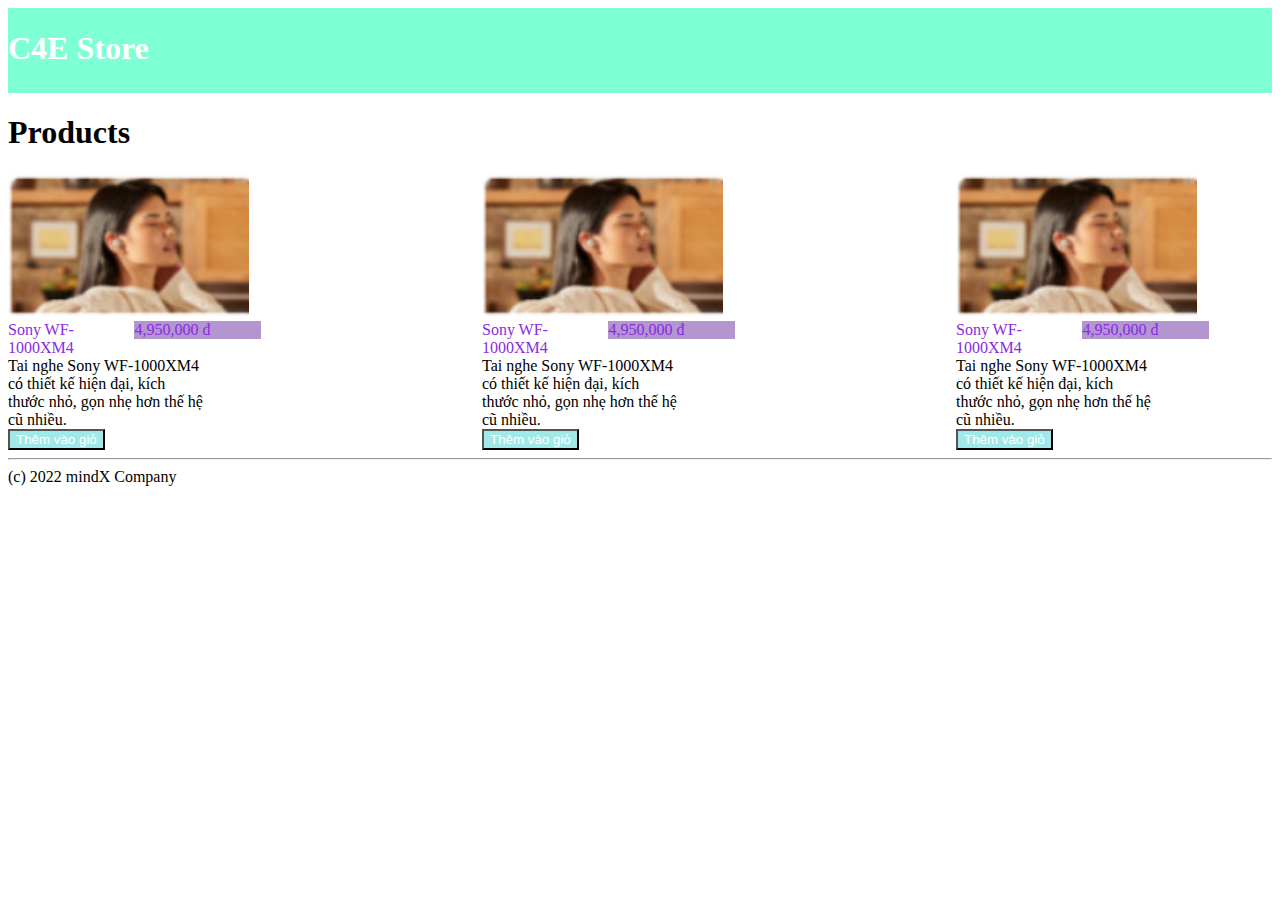
<file: bai4_trenlop/index.html>
<!DOCTYPE html>
<html lang="en">
<head>
    <link rel="stylesheet" href="css/style.css">
    <meta charset="UTF-8">
    <meta http-equiv="X-UA-Compatible" content="IE=edge">
    <meta name="viewport" content="width=device-width, initial-scale=1.0">
    <title>Document</title>
</head>
<body>
    <header>
        <h1>C4E Store</h1>
    </header>
    <main>
     <h1>Products</h1>
     <div class="phanba">
     <div class="main">
        <img src="an.png">
        <div class="xulydongdau">
            <div class="an"><div class="binh">Sony WF-1000XM4</div></div>
            <div class="an"><div class="dang">4,950,000 đ</div></div>
        </div>
        <div class="noidung">Tai nghe Sony WF-1000XM4 có thiết kế hiện đại, kích thước nhỏ, gọn nhẹ hơn thế hệ cũ nhiều.</div>
        <button>Thêm vào giỏ</button>
     </div>
     <div class="main">
        <img src="an.png">
        <div class="xulydongdau">
            <div class="an"><div class="binh">Sony WF-1000XM4</div></div>
            <div class="an"><div class="dang">4,950,000 đ</div></div>
        </div>
        <div class="noidung">Tai nghe Sony WF-1000XM4 có thiết kế hiện đại, kích thước nhỏ, gọn nhẹ hơn thế hệ cũ nhiều.</div>
        <button>Thêm vào giỏ</button>
     </div>
     <div class="main">
        <img src="an.png">
        <div class="xulydongdau">
            <div class="an"><div class="binh">Sony WF-1000XM4</div></div>
            <div class="an"><div class="dang">4,950,000 đ</div></div>
        </div>
        <div class="noidung">Tai nghe Sony WF-1000XM4 có thiết kế hiện đại, kích thước nhỏ, gọn nhẹ hơn thế hệ cũ nhiều.</div>
        <button>Thêm vào giỏ</button>
     </div>
    </div>
     
    </main>
    <hr>
    <footer>
        (c) 2022 mindX Company
    </footer>
</body>
</html>
</file>
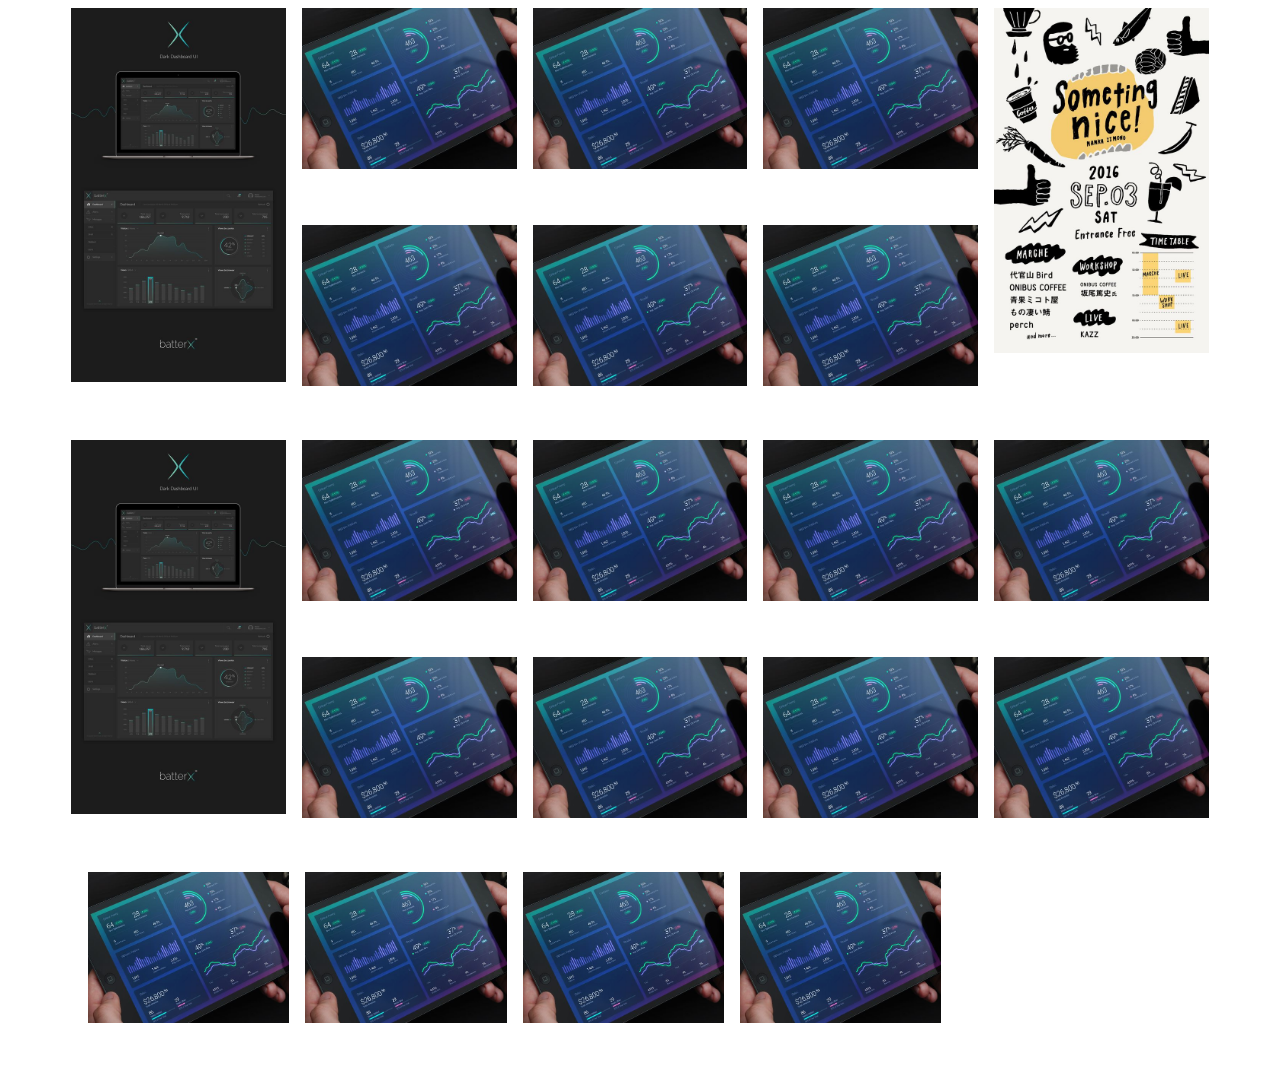
<file: bai4_venha/index.html>
<!DOCTYPE html>
<html lang="en">
<head>
    <link rel="stylesheet" href="css/style.css" />
    <meta charset="UTF-8">
    <meta http-equiv="X-UA-Compatible" content="IE=edge">
    <meta name="viewport" content="width=device-width, initial-scale=1.0">
    <title>Document</title>
</head>
<body>
    <div>

        <div class="an">
            <div class="image">
                <img  src="an.jpg">
            </div>
            <div class="image double-image">
                <img src="dang.jpg">
                <img src="dang.jpg">
            </div>
            <div class="image double-image">
                <img src="dang.jpg">
                <img src="dang.jpg">
            </div>
            <div class="image double-image">
                <img src="dang.jpg">
                <img src="dang.jpg">
            </div>
            <div class="image">
                <img src="binh.jpg">
            </div>
        </div>
        <br><br><br>
        <div class="an">
            <div class="image">
                <img  src="an.jpg">
            </div>
            <div class="image double-image">
                <img src="dang.jpg">
                <img src="dang.jpg">
            </div>
            <div class="image double-image">
                <img src="dang.jpg">
                <img src="dang.jpg">
            </div>
            <div class="image double-image">
                <img src="dang.jpg">
                <img src="dang.jpg">
            </div>
            <div class="image double-image">
                <img src="dang.jpg">
                <img src="dang.jpg">
            </div>
            
        </div>
        <br><br><br>
        <div class=" binh">
            <div class="image">
                <img src="dang.jpg">
            </div>
            <div class="image ">
                <img src="dang.jpg">
                
            </div>
            <div class="image ">
                
                <img src="dang.jpg">
            </div>
            <div class="image ">
                <img src="dang.jpg">
                
            </div>
           
            
        </div>
        <br><br><br>
    </div>
    
    
    

</body>
</html>
</file>
<file: bai4_trenlop/css/style.css>
header{
    color: white;
    background-color: aquamarine;
    padding: 1px 0px 4px 0px;
}
.xulydongdau{
    color: blueviolet;
    display:flex;
    justify-content:left;
    
}
.main{
    width: 25%;
    border-color: rgb(129, 111, 230);
    
}
button{
    background-color:rgb(161, 233, 233);
    color: white;
}
.phanba{
    display: flex;
    justify-content:space-between;
}
img{
    width: 241px;
}
.an{
    width: 40%;
}
.binh{
    width:78px;
}
.dang{
    background-color:rgb(179, 149, 208);
}
.noidung{
    width: 197px;
}
</file>
<file: bai4_venha/css/style.css>
.an{
    display: flex;
    flex-wrap: wrap;
    width: auto;
    gap: 16px;
    justify-content: center;
}

.image {
    width: 17%;
}

.image img {
    width: 100%;
}

.double-image {
    display: flex;
    flex-direction: column;
    justify-content: space-between;
    gap: 16px;
}

.binh{
    display: flex;
    flex-wrap: wrap;
    width: auto;
    gap: 16px;
    justify-content: start;
    margin: 0px 0px 0px 20px;
    padding: 0px 0px 0px 60px;
}
</file>
